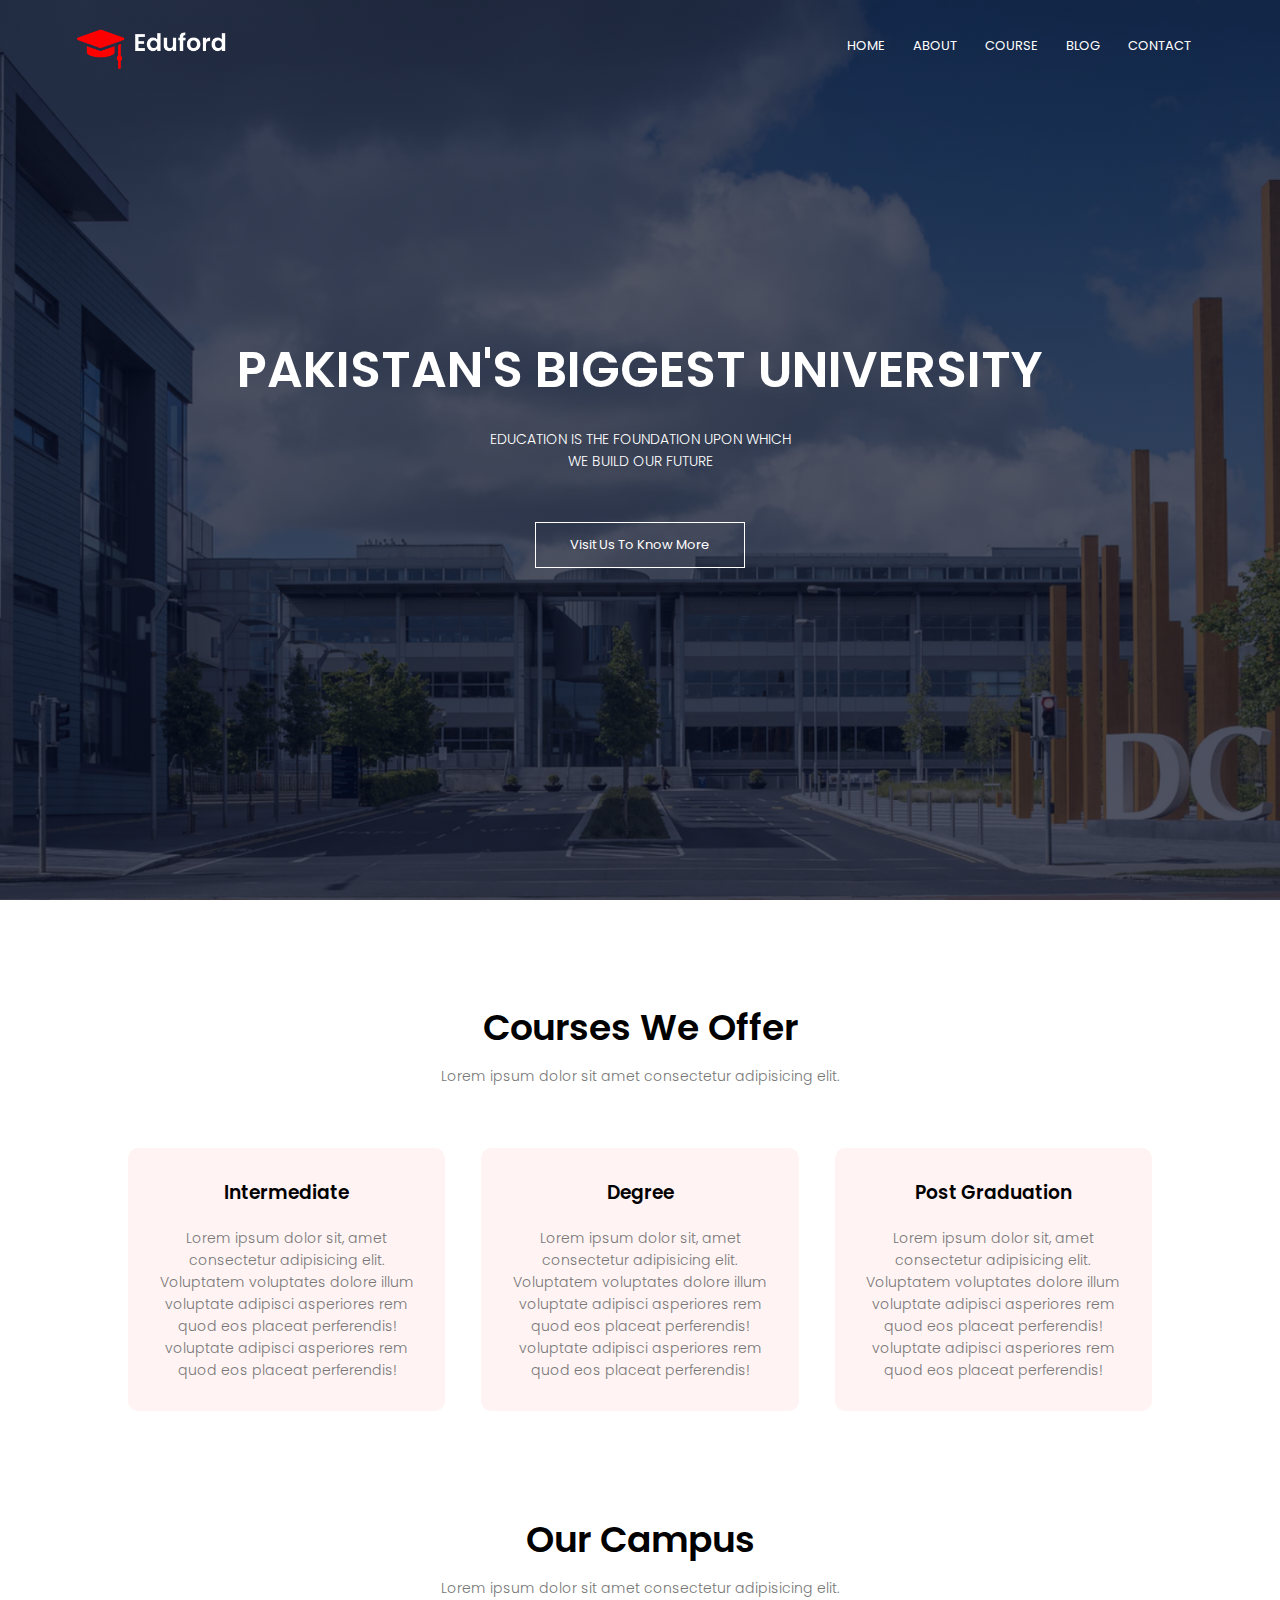
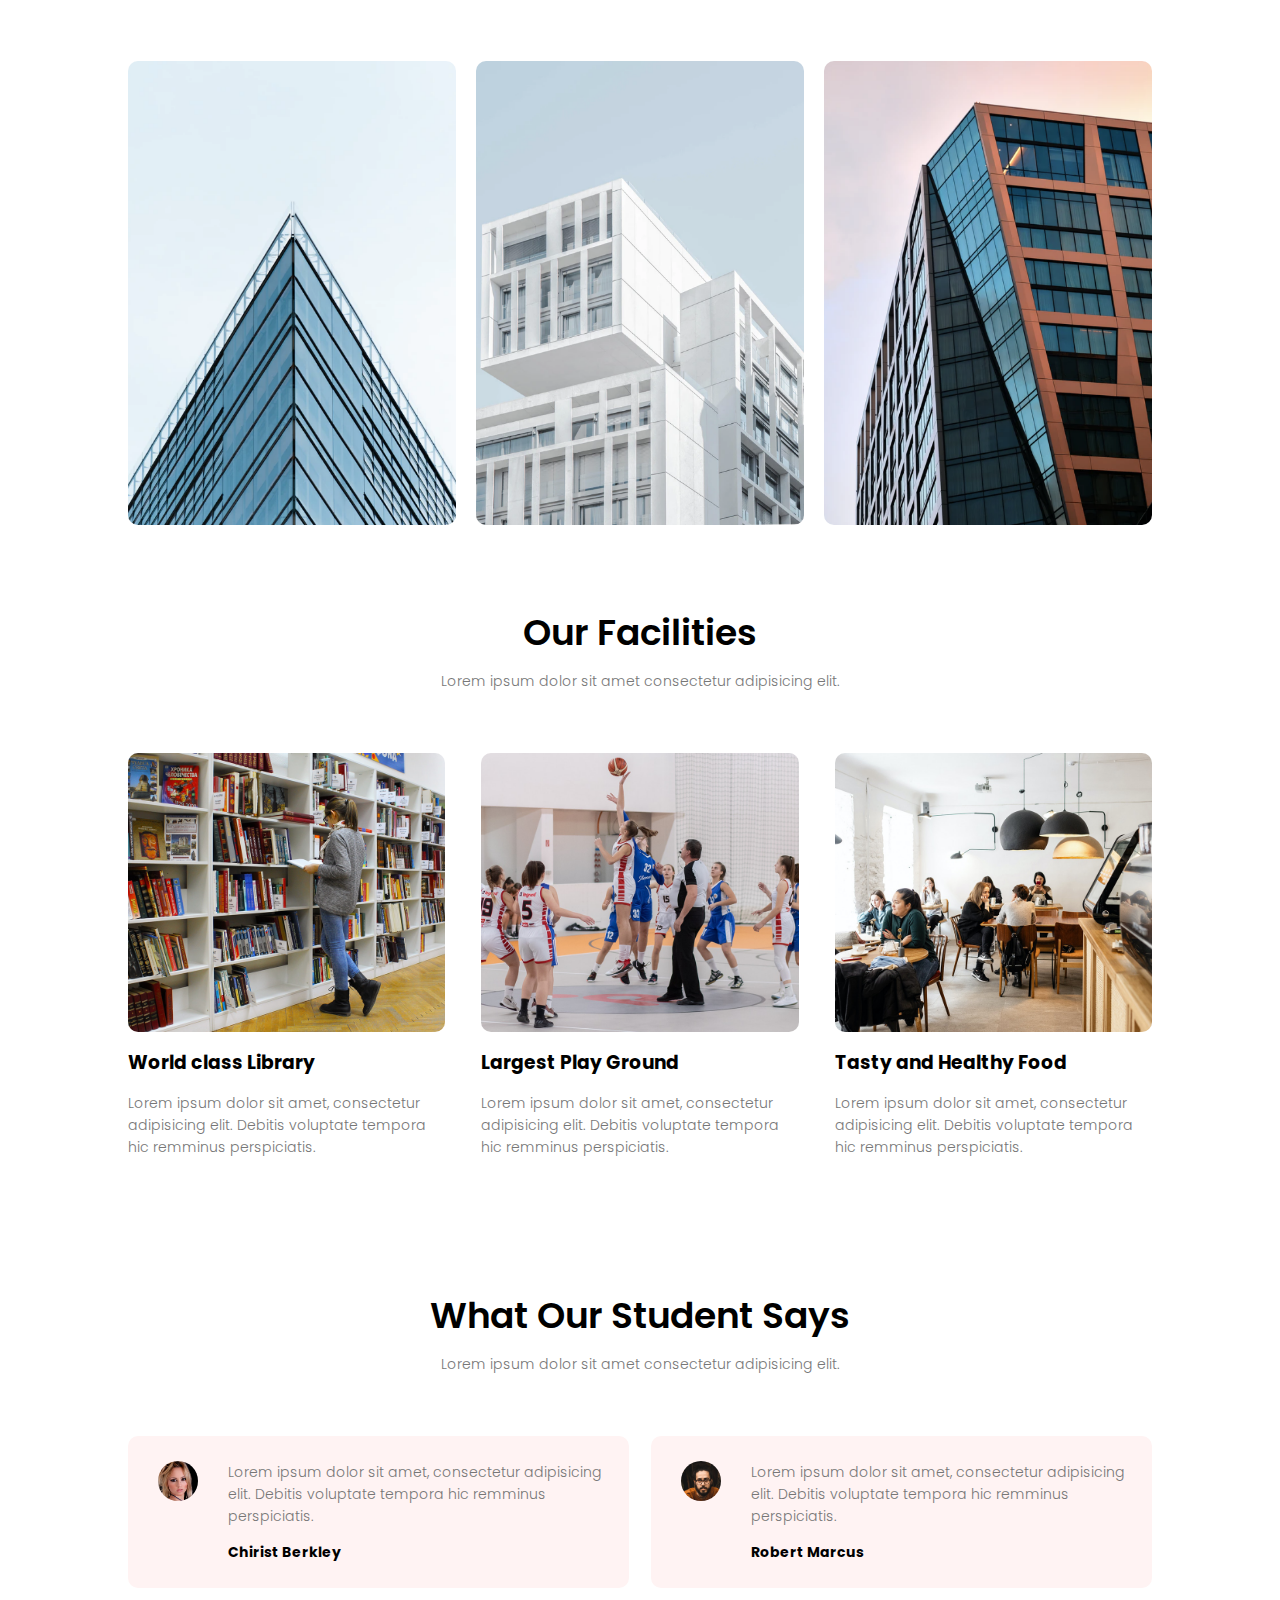
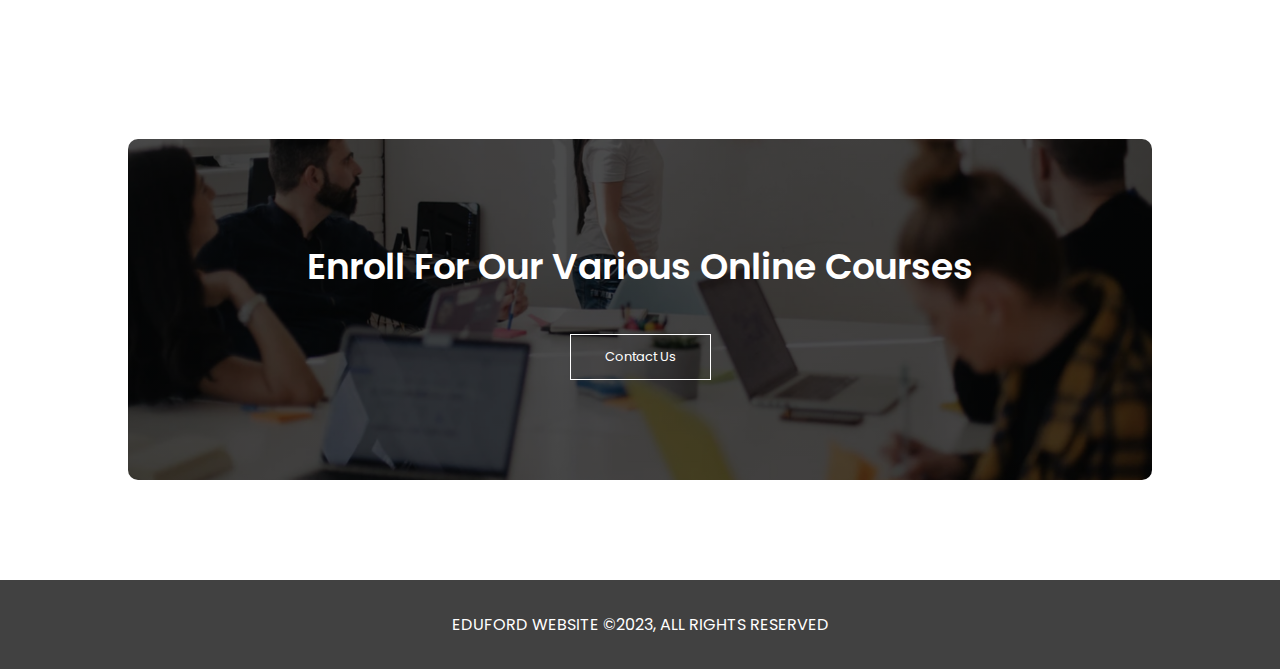
<file: index.html>
<html lang="en">
<head>
    <meta charset="UTF-8">
    <meta http-equiv="X-UA-Compatible" content="IE=edge">
    <meta name="viewport" content="width=device-width, initial-scale=1.0">
    <link rel="stylesheet" href="https://cdnjs.cloudflare.com/ajax/libs/font-awesome/6.2.1/css/all.min.css" integrity="sha512-MV7K8+y+gLIBoVD59lQIYicR65iaqukzvf/nwasF0nqhPay5w/9lJmVM2hMDcnK1OnMGCdVK+iQrJ7lzPJQd1w==" crossorigin="anonymous" referrerpolicy="no-referrer" />

    <link rel="stylesheet" href="./style.css">
    <title>WELCOME</title>
</head>
<body>

    <section class="header">

     <nav class="navbar">
        <a href="index.html"><img src="./img/logo.png" class="logo"></a>

       <div class="nav-links" id="navLinks">
        <i class="fa fa-arrow-right" onclick="hideMenu()"></i>
        <ul>
            <li><a href="./index.html">HOME</a></li>
            <li><a href="./about.html">ABOUT</a></li>
            <li><a href="./course.html">COURSE</a></li>
            <li><a href="./blog.html">BLOG</a></li>
            <li><a href="./contact.html">CONTACT</a></li>
        </ul>
        
      </div>
      <i class="fa fa-bars" onclick="showMenu()"></i>

     </nav>

     <div class="text-box">
        <h1>Pakistan's Biggest University</h1>
        <p>Education is the foundation upon which <br> we build our future</p>
        <a href="./about.html" class="hero-btn">Visit Us To Know More</a>
     </div>

    </section>
    
<!-- -----------------course------------------- -->


    <section class="course">
      <h1>Courses We Offer</h1>
      <p>Lorem ipsum dolor sit amet consectetur adipisicing elit.</p>

      <div class="row">
        <div class="course-col">
          <h3>Intermediate</h3>
          <p>Lorem ipsum dolor sit, amet consectetur adipisicing elit. Voluptatem voluptates dolore illum voluptate adipisci asperiores rem quod eos placeat perferendis! voluptate adipisci asperiores rem quod eos placeat perferendis!</p>
        </div>
        <div class="course-col">
          <h3>Degree</h3>
          <p>Lorem ipsum dolor sit, amet consectetur adipisicing elit. Voluptatem voluptates dolore illum voluptate adipisci asperiores rem quod eos placeat perferendis! voluptate adipisci asperiores rem quod eos placeat perferendis!</p>
        </div>
        <div class="course-col">
          <h3>Post Graduation</h3>
          <p>Lorem ipsum dolor sit, amet consectetur adipisicing elit. Voluptatem voluptates dolore illum voluptate adipisci asperiores rem quod eos placeat perferendis! voluptate adipisci asperiores rem quod eos placeat perferendis!</p>
        </div>
      </div>

    </section>


<!-- -------------------- campus ---------------------  -->



    <section class="campus">
      <h1>Our Campus</h1>
      <p>Lorem ipsum dolor sit amet consectetur adipisicing elit.</p>

      <div class="row">
        <div class="campus-col">
          <img src="./img/london.png" alt="">
          <div class="layer">
            <h3>KARACHI</h3>
          </div>
        </div>
        <div class="campus-col">
          <img src="./img/washington.png" alt="">
          <div class="layer">
            <h3>LAHORE</h3>
          </div>
        </div>
        <div class="campus-col">
          <img src="./img/newyork.png" alt="">
          <div class="layer">
            <h3>ISLAMABAD</h3>
          </div>
        </div>
      </div>
    </section>


    <!-- -------------- facilities -----------------  -->


    <section class="facilities">
      <h1>Our Facilities</h1>
      <p>Lorem ipsum dolor sit amet consectetur adipisicing elit.</p>

      <div class="row">
        <div class="facilities-col">
          <img src="./img/library.png" alt="">
          <h3>World class Library</h3>
          <p>Lorem ipsum dolor sit amet, consectetur adipisicing elit. Debitis voluptate tempora hic remminus perspiciatis.</p>
        </div>
        <div class="facilities-col">
          <img src="./img/basketball.png" alt="">
          <h3>Largest Play Ground</h3>
          <p>Lorem ipsum dolor sit amet, consectetur adipisicing elit. Debitis voluptate tempora hic remminus perspiciatis.</p>
        </div>
        <div class="facilities-col">
          <img src="./img/cafeteria.png" alt="">
          <h3>Tasty and Healthy Food </h3>
          <p>Lorem ipsum dolor sit amet, consectetur adipisicing elit. Debitis voluptate tempora hic remminus perspiciatis.</p>
        </div>
      </div>
    </section>



    <!------------------ Testimonials ----------------------->



    <section class="testimonials">
      <h1>What Our Student Says</h1>
      <p>Lorem ipsum dolor sit amet consectetur adipisicing elit.</p>

      <div class="row">
        <div class="testimonials-col">
          <img src="./img/user1.jpg" alt="">
          <div>
            <p>Lorem ipsum dolor sit amet, consectetur adipisicing elit. Debitis voluptate tempora hic remminus perspiciatis.</p>
            <h3>Chirist Berkley</h3>
            <i class="fa fa-star"></i>
            <i class="fa fa-star"></i>
            <i class="fa fa-star"></i>
            <i class="fa fa-star"></i>
            <i class="fa fa-star"></i>
          </div>
        </div>
        <div class="testimonials-col">
          <img src="./img/user2.jpg" alt="">
          <div>
            <p>Lorem ipsum dolor sit amet, consectetur adipisicing elit. Debitis voluptate tempora hic remminus perspiciatis.</p>
            <h3>Robert Marcus</h3>
            <i class="fa fa-star"></i>
            <i class="fa fa-star"></i>
            <i class="fa fa-star"></i>
            <i class="fa fa-star"></i>
            <i class="fa fa-star"></i>
          </div>
        </div>
        
      </div>
    </section>


<!-- ==================== call to action ===================== -->



<section class="cta">
  <h1>Enroll For Our Various Online Courses</h1>
  <a href="./contact.html" class="hero-btn">Contact Us</a>
</section>



<footer id="footer">
  <h2>Eduford Website &copy;2023, all rights reserved</h2>
</footer>


<!-- ==================== footer ===================== -->























    <!-- -----------------JavaScript------------------------- -->
<script>
  var navLinks = document.getElementById("navLinks")
  function showMenu(){
    navLinks.style.opacity = "1";
  }
  function hideMenu(){
    navLinks.style.opacity = "0";
  }
</script>

</body>
</html>
</file>
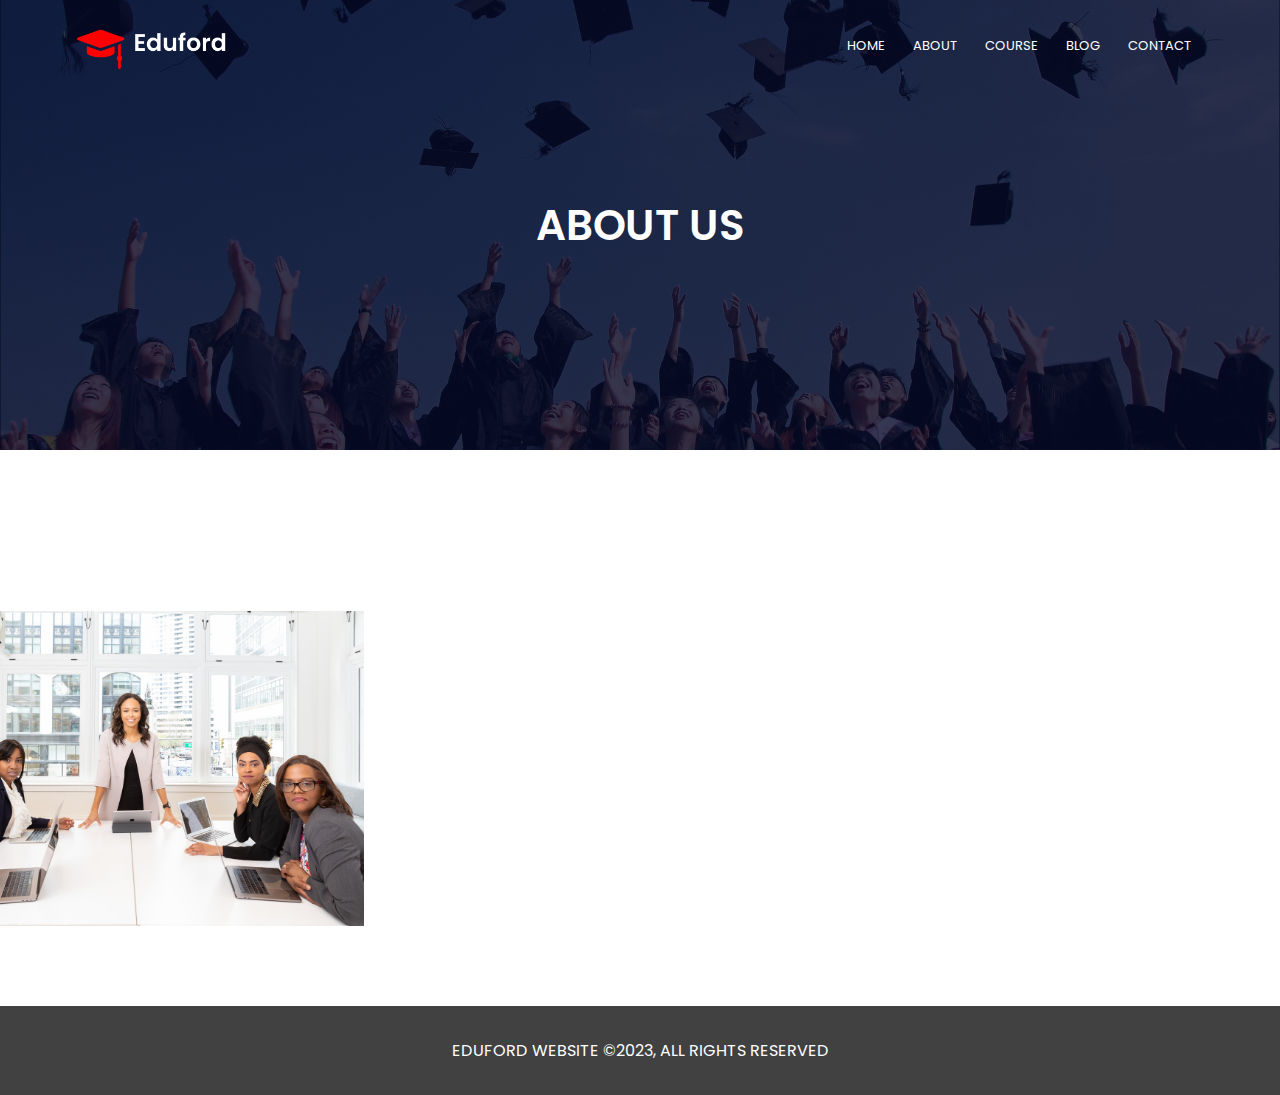
<file: about.html>
<html lang="en">
<head>
    <meta charset="UTF-8">
    <meta http-equiv="X-UA-Compatible" content="IE=edge">
    <meta name="viewport" content="width=device-width, initial-scale=1.0">
    <link rel="stylesheet" href="https://cdnjs.cloudflare.com/ajax/libs/font-awesome/6.2.1/css/all.min.css" integrity="sha512-MV7K8+y+gLIBoVD59lQIYicR65iaqukzvf/nwasF0nqhPay5w/9lJmVM2hMDcnK1OnMGCdVK+iQrJ7lzPJQd1w==" crossorigin="anonymous" referrerpolicy="no-referrer" />

    <link rel="stylesheet" href="./style.css">
    <title>ABOUT</title>
</head>
<body>

    <section class="sub-header">

     <nav class="navbar">
        <a href="index.html"><img src="./img/logo.png" class="logo"></a>

       <div class="nav-links" id="navLinks">
        <i class="fa fa-arrow-right" onclick="hideMenu()"></i>
        <ul>
            <li><a href="./index.html">HOME</a></li>
            <li><a href="./about.html">ABOUT</a></li>
            <li><a href="./course.html">COURSE</a></li>
            <li><a href="./blog.html">BLOG</a></li>
            <li><a href="./contact.html">CONTACT</a></li>
        </ul>
        
      </div>
      <i class="fa fa-bars" onclick="showMenu()"></i>

     </nav>

       <h1 class="about-heading"> About Us</h1>

    </section>



    <!-- ==================== about content ========================== -->

    <section class="about-us">
        <div class="row">
            <div class="about-col about-text">
                <h1>We Are The Pakistan's Largest University</h1>
                <p>Lorem ipsum dolor sit amet consectetur adipisicing elit. Nisi, magnam quis odit et, iste dolorem cupiditate sint, nemo totam blanditiis delectus! Odit nihil inventore neque officia laborum sunt recusandae nulla!</p>
                <a href="./blog.html" class="hero-btn red-btn">EXPLORE NOW</a>
            </div>
            <div class="about-col about-img">
                <img src="./img/about.jpg">
            </div>
        </div>
    </section>

    <!-- ==================== footer ===================== -->


     <footer id="footer">
        <h2>Eduford Website &copy;2023, all rights reserved</h2>
      </footer> 









          <!-- -----------------JavaScript------------------------- -->
<script>
    var navLinks = document.getElementById("navLinks")
    function showMenu(){
      navLinks.style.opacity = "1";
    }
    function hideMenu(){
      navLinks.style.opacity = "0";
    }
  </script>

</body>
</html>
</file>
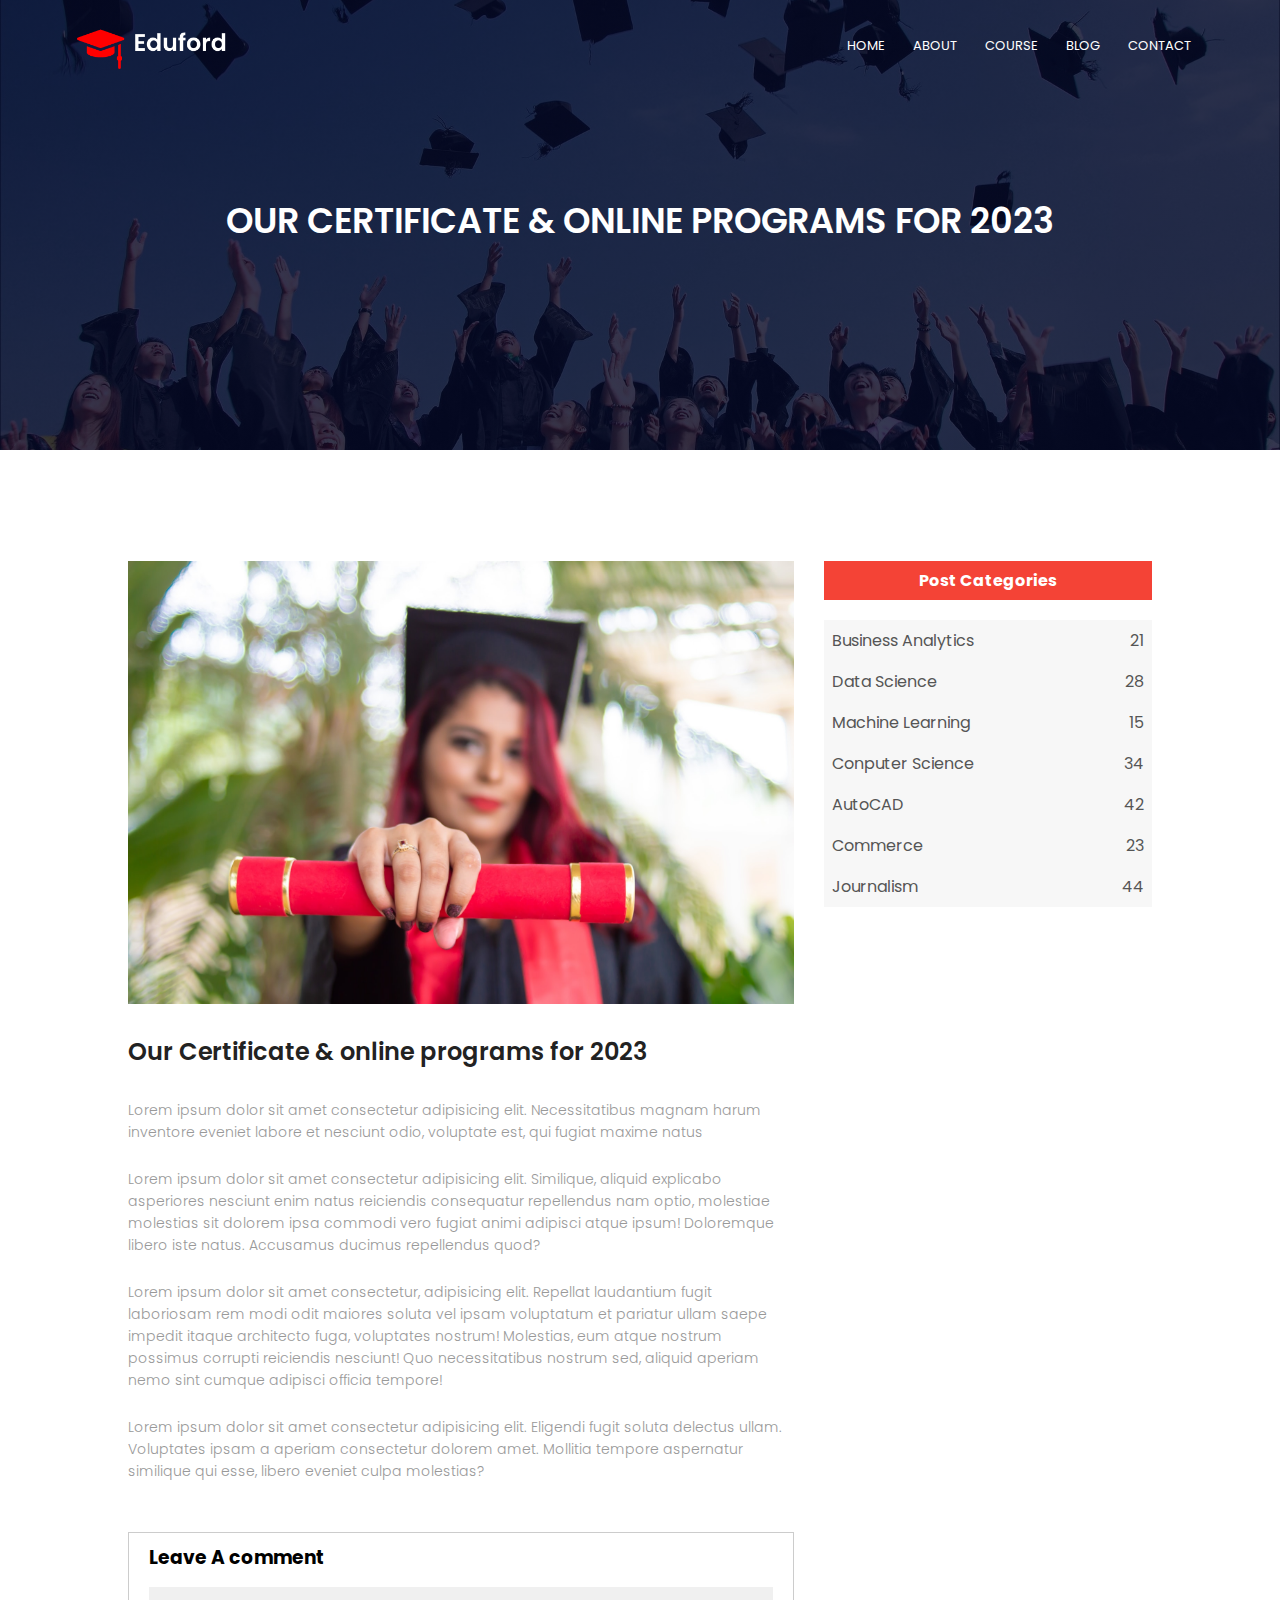
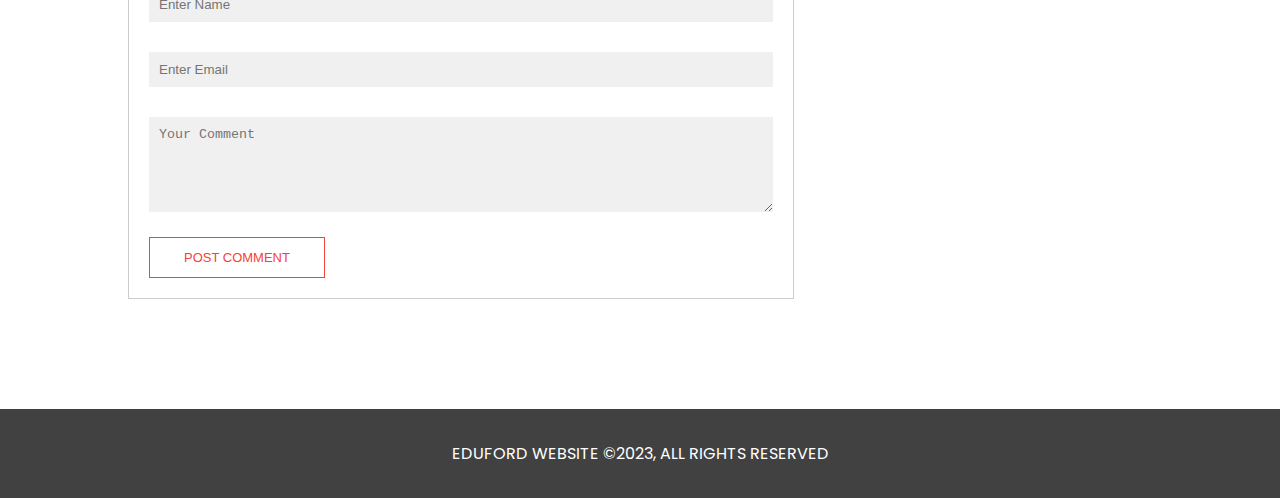
<file: blog.html>
<html lang="en">
<head>
    <meta charset="UTF-8">
    <meta http-equiv="X-UA-Compatible" content="IE=edge">
    <meta name="viewport" content="width=device-width, initial-scale=1.0">
    <link rel="stylesheet" href="https://cdnjs.cloudflare.com/ajax/libs/font-awesome/6.2.1/css/all.min.css" integrity="sha512-MV7K8+y+gLIBoVD59lQIYicR65iaqukzvf/nwasF0nqhPay5w/9lJmVM2hMDcnK1OnMGCdVK+iQrJ7lzPJQd1w==" crossorigin="anonymous" referrerpolicy="no-referrer" />

    <link rel="stylesheet" href="./style.css">
    <title>BLOG</title>
</head>
<body>

    <section class="sub-header">

     <nav class="navbar">
        <a href="index.html"><img src="./img/logo.png" class="logo"></a>

       <div class="nav-links" id="navLinks">
        <i class="fa fa-arrow-right" onclick="hideMenu()"></i>
        <ul>
            <li><a href="./index.html">HOME</a></li>
            <li><a href="./about.html">ABOUT</a></li>
            <li><a href="./course.html">COURSE</a></li>
            <li><a href="./blog.html">BLOG</a></li>
            <li><a href="./contact.html">CONTACT</a></li>
        </ul>
        
      </div>
      <i class="fa fa-bars" onclick="showMenu()"></i>

     </nav>

       <h1 class="blog-heading">Our Certificate & online programs for 2023</h1>

    </section>

    <!-- ============================ blog page conetent ===================  -->

    <section class="blog-content">
        <div class="row">
            <div class="blog-left">
                <img src="./img/certificate.jpg">
                <h2>Our Certificate & online programs for 2023</h2>
                <p>Lorem ipsum dolor sit amet consectetur adipisicing elit. Necessitatibus magnam harum inventore eveniet labore et nesciunt odio, voluptate est, qui fugiat maxime natus</p>
                <br>
                <p>Lorem ipsum dolor sit amet consectetur adipisicing elit. Similique, aliquid explicabo asperiores nesciunt enim natus reiciendis consequatur repellendus nam optio, molestiae molestias sit dolorem ipsa commodi vero fugiat animi adipisci atque ipsum! Doloremque libero iste natus. Accusamus ducimus repellendus quod?</p>
                <br>
                <p>Lorem ipsum dolor sit amet consectetur, adipisicing elit. Repellat laudantium fugit laboriosam rem modi odit maiores soluta vel ipsam voluptatum et pariatur ullam saepe impedit itaque architecto fuga, voluptates nostrum! Molestias, eum atque nostrum possimus corrupti reiciendis nesciunt! Quo necessitatibus nostrum sed, aliquid aperiam nemo sint cumque adipisci officia tempore!</p>
                <br>
                <p>Lorem ipsum dolor sit amet consectetur adipisicing elit. Eligendi fugit soluta delectus ullam. Voluptates ipsam a aperiam consectetur dolorem amet. Mollitia tempore aspernatur similique qui esse, libero eveniet culpa molestias?</p>

                <div class="comment-box">

                    <h3>Leave A comment</h3>
                    
                    <form class="comment-form">
                        <input type="text" placeholder="Enter Name">
                        <input type="email" placeholder="Enter Email">
                        <textarea rows="5" placeholder="Your Comment"></textarea>
                        <button type="submit" class="hero-btn red-btn">POST COMMENT</button>
                    </form>
                </div>
            </div>
            <div class="blog-right">
                <h3>Post Categories</h3>
                <div>
                    <span>Business Analytics</span>
                    <span>21</span>
                </div>
                <div>
                    <span>Data Science</span>
                    <span>28</span>
                </div>
                <div>
                    <span>Machine Learning</span>
                    <span>15</span>
                </div>
                <div>
                    <span>Conputer Science</span>
                    <span>34</span>
                </div>
                <div>
                    <span>AutoCAD</span>
                    <span>42</span>
                </div>
                <div>
                    <span>Commerce</span>
                    <span>23</span>
                </div>
                <div>
                    <span>Journalism</span>
                    <span>44</span>
                </div>
            </div>
        </div>
    </section>

    

    

    <!-- ==================== footer ===================== -->


     <footer id="footer">
        <h2>Eduford Website &copy;2023, all rights reserved</h2>
      </footer> 









          <!-- -----------------JavaScript------------------------- -->
<script>
    var navLinks = document.getElementById("navLinks")
    function showMenu(){
      navLinks.style.opacity = "1";
    }
    function hideMenu(){
      navLinks.style.opacity = "0";
    }
  </script>

</body>
</html>
</file>
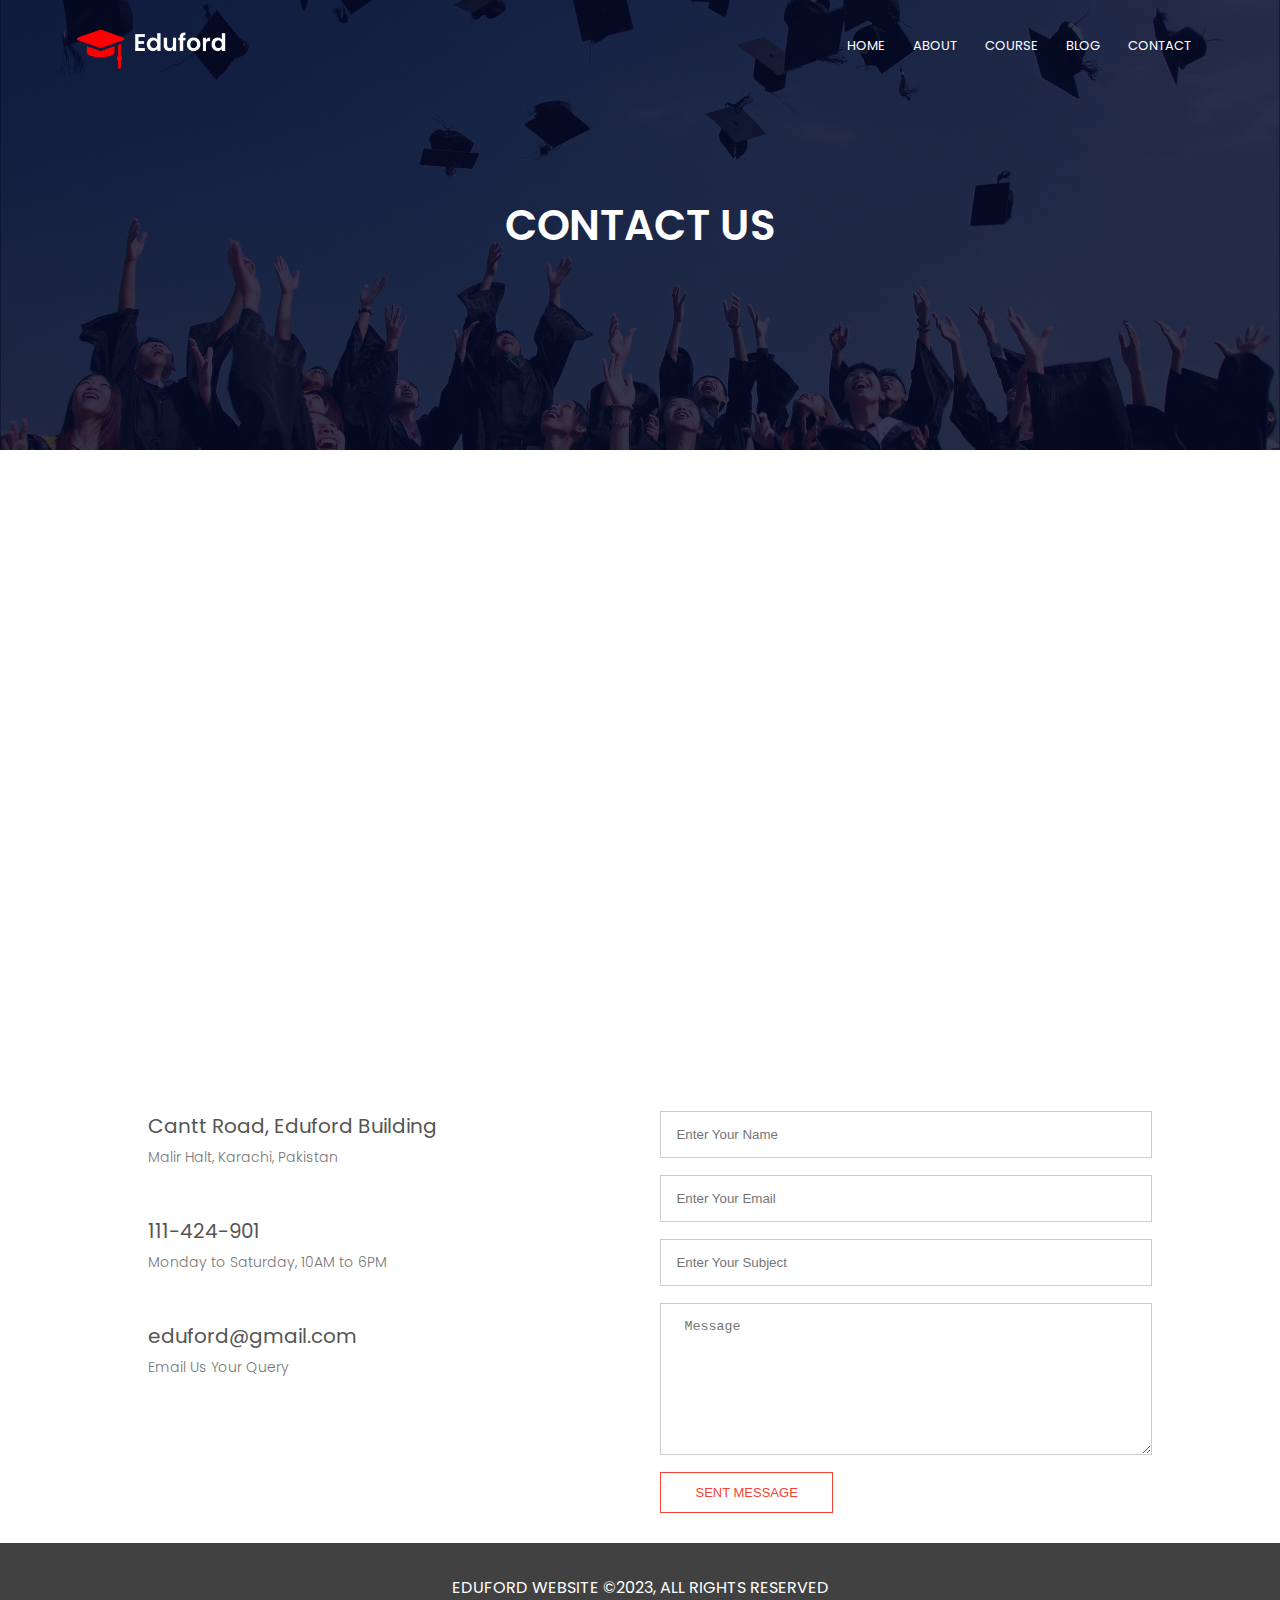
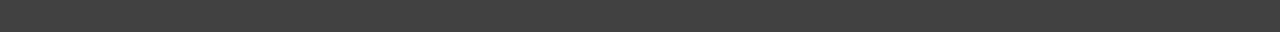
<file: contact.html>
<html lang="en">
<head>
    <meta charset="UTF-8">
    <meta http-equiv="X-UA-Compatible" content="IE=edge">
    <meta name="viewport" content="width=device-width, initial-scale=1.0">
    <link rel="stylesheet" href="https://cdnjs.cloudflare.com/ajax/libs/font-awesome/6.2.1/css/all.min.css" integrity="sha512-MV7K8+y+gLIBoVD59lQIYicR65iaqukzvf/nwasF0nqhPay5w/9lJmVM2hMDcnK1OnMGCdVK+iQrJ7lzPJQd1w==" crossorigin="anonymous" referrerpolicy="no-referrer" />

    <link rel="stylesheet" href="./style.css">
    <title>CONTACT</title>
</head>
<body>

    <section class="sub-header">

     <nav class="navbar">
        <a href="index.html"><img src="./img/logo.png" class="logo"></a>

       <div class="nav-links" id="navLinks">
        <i class="fa fa-arrow-right" onclick="hideMenu()"></i>
        <ul>
            <li><a href="./index.html">HOME</a></li>
            <li><a href="./about.html">ABOUT</a></li>
            <li><a href="./course.html">COURSE</a></li>
            <li><a href="./blog.html">BLOG</a></li>
            <li><a href="./contact.html">CONTACT</a></li>
        </ul>
        
      </div>
      <i class="fa fa-bars" onclick="showMenu()"></i>

     </nav>

       <h1 class="contact-heading"> Contact Us</h1>

    </section>



    <!-- ==================== contact us ========================== -->

    <section class="location">
        <iframe src="https://www.google.com/maps/embed?pb=!1m18!1m12!1m3!1d3619.3931752727003!2d67.17316221561966!3d24.884566984042547!2m3!1f0!2f0!3f0!3m2!1i1024!2i768!4f13.1!3m3!1m2!1s0x3eb339efd7853c09%3A0xe74d32b94fd3daa2!2sMalir%20Halt!5e0!3m2!1sen!2s!4v1674315155770!5m2!1sen!2s" width="600" height="450" style="border:0;" allowfullscreen="" loading="lazy" referrerpolicy="no-referrer-when-downgrade"></iframe>
    </section>

    <section class="contact-us">
        <div class="row">
            <div class="contact-col">
                <div>
                    <i class="fa fa-home"></i>
                    <span>
                        <h5>Cantt Road, Eduford Building</h5>
                        <p>Malir Halt, Karachi, Pakistan</p>
                    </span>
                </div>
                <div>
                    <i class="fa fa-phone"></i>
                    <span>
                        <h5>111-424-901</h5>
                        <p>Monday to Saturday, 10AM to 6PM</p>
                    </span>
                </div>
                <div>
                    <i class="fa fa-envelope"></i>
                    <span>
                        <h5>eduford@gmail.com</h5>
                        <p>Email Us Your Query</p>
                    </span>
                </div>
            </div>
            <div class="contact-col">
                <form>
                    <input type="text" name="name" placeholder="Enter Your Name" required>
                    <input type="email" name="email" placeholder="Enter Your Email" required>
                    <input type="text" name="subject" placeholder="Enter Your Subject" required>
                    <textarea rows="8" name="message" placeholder=" Message" required></textarea>
                    <button type="submit" class="hero-btn red-btn">SENT MESSAGE</button>
                </form>
            </div>
        </div>
    </section>

    <!-- ==================== footer ===================== -->


     <footer id="footer">
        <h2>Eduford Website &copy;2023, all rights reserved</h2>
      </footer> 









          <!-- -----------------JavaScript------------------------- -->
<script>
    var navLinks = document.getElementById("navLinks")
    function showMenu(){
      navLinks.style.opacity = "1";
    }
    function hideMenu(){
      navLinks.style.opacity = "0";
    }
  </script>

</body>
</html>
</file>
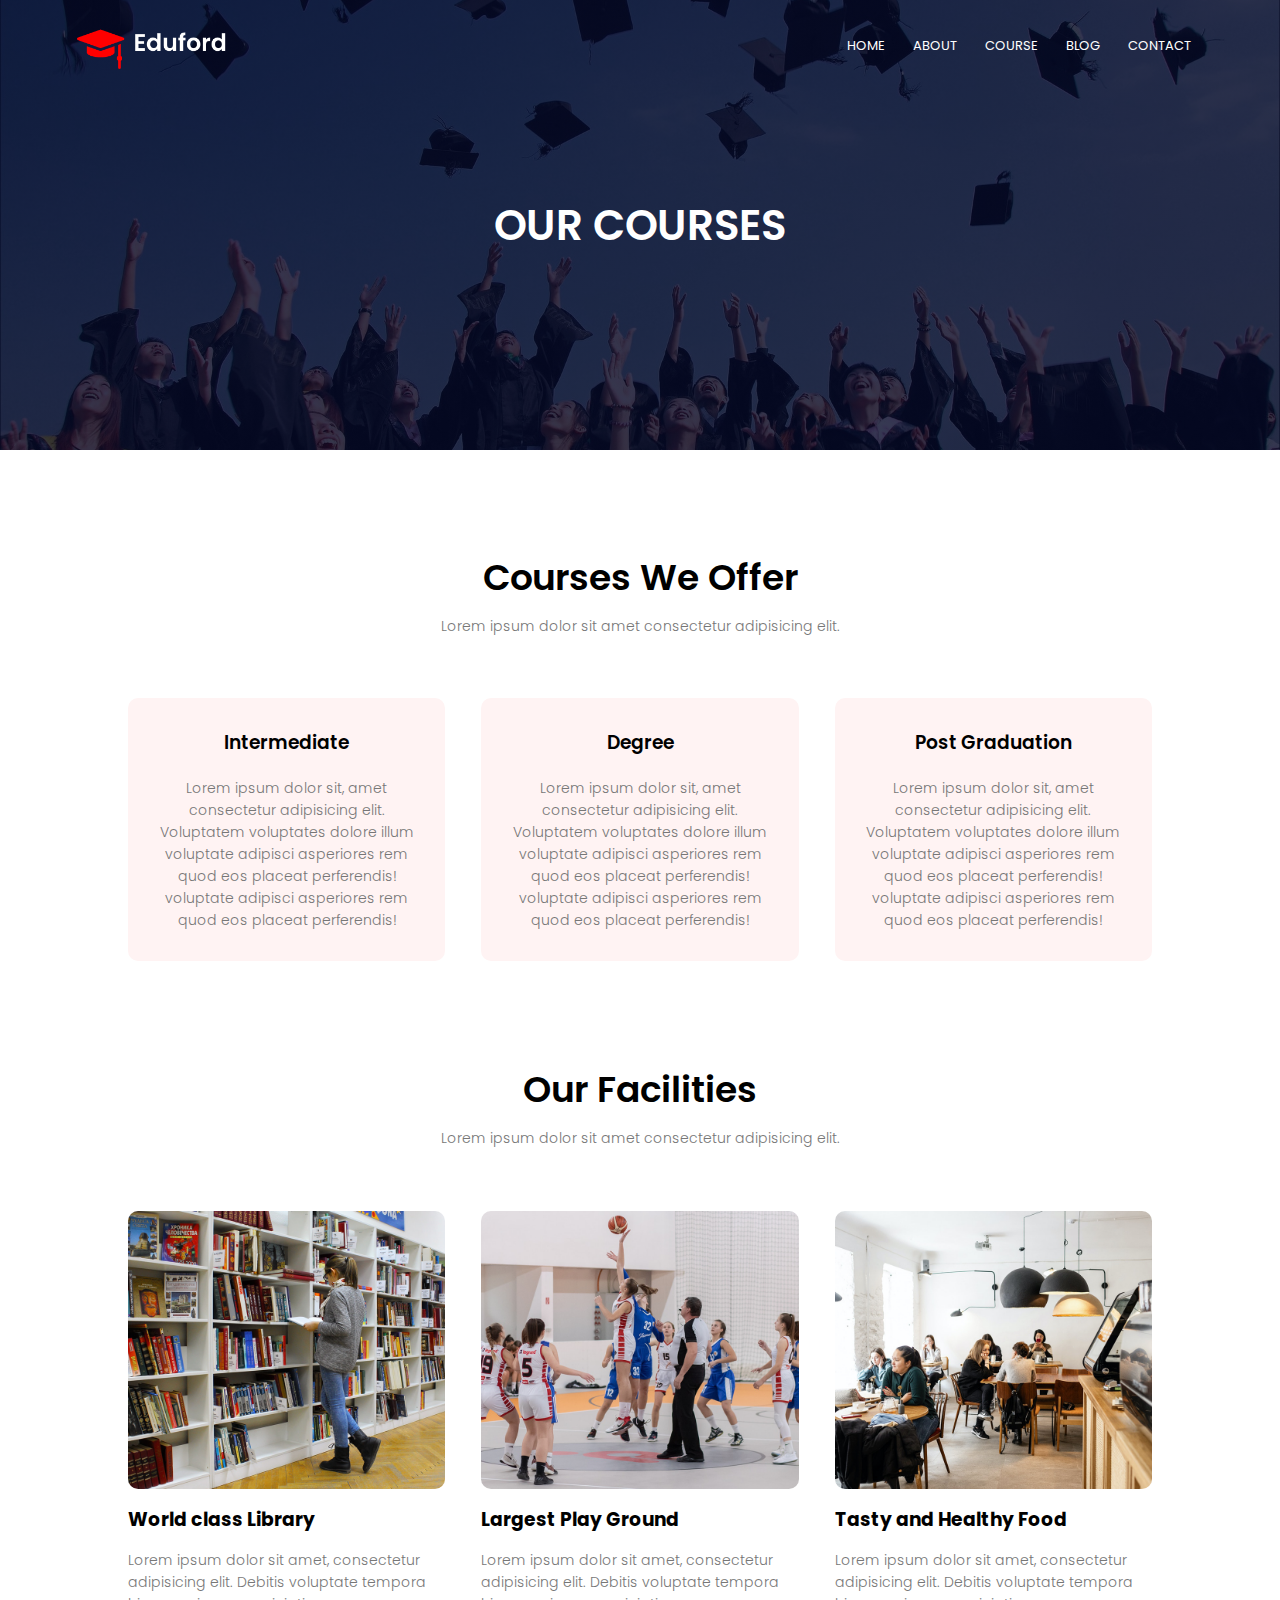
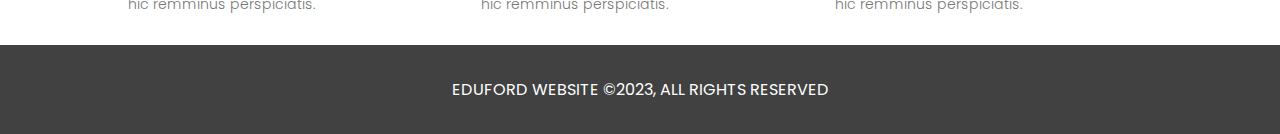
<file: course.html>
<html lang="en">
<head>
    <meta charset="UTF-8">
    <meta http-equiv="X-UA-Compatible" content="IE=edge">
    <meta name="viewport" content="width=device-width, initial-scale=1.0">
    <link rel="stylesheet" href="https://cdnjs.cloudflare.com/ajax/libs/font-awesome/6.2.1/css/all.min.css" integrity="sha512-MV7K8+y+gLIBoVD59lQIYicR65iaqukzvf/nwasF0nqhPay5w/9lJmVM2hMDcnK1OnMGCdVK+iQrJ7lzPJQd1w==" crossorigin="anonymous" referrerpolicy="no-referrer" />

    <link rel="stylesheet" href="./style.css">
    <title>OUR COURSES</title>
</head>
<body>

    <section class="sub-header">

     <nav class="navbar">
        <a href="index.html"><img src="./img/logo.png" class="logo"></a>

       <div class="nav-links" id="navLinks">
        <i class="fa fa-arrow-right" onclick="hideMenu()"></i>
        <ul>
            <li><a href="./index.html">HOME</a></li>
            <li><a href="./about.html">ABOUT</a></li>
            <li><a href="./course.html">COURSE</a></li>
            <li><a href="./blog.html">BLOG</a></li>
            <li><a href="./contact.html">CONTACT</a></li>
        </ul>
        
      </div>
      <i class="fa fa-bars" onclick="showMenu()"></i>

     </nav>

       <h1 class="course-heading">Our Courses</h1>

    </section>

    <!-- ========================= course ===================== -->

    <section class="course">
        <h1>Courses We Offer</h1>
        <p>Lorem ipsum dolor sit amet consectetur adipisicing elit.</p>
  
        <div class="row">
          <div class="course-col">
            <h3>Intermediate</h3>
            <p>Lorem ipsum dolor sit, amet consectetur adipisicing elit. Voluptatem voluptates dolore illum voluptate adipisci asperiores rem quod eos placeat perferendis! voluptate adipisci asperiores rem quod eos placeat perferendis!</p>
          </div>
          <div class="course-col">
            <h3>Degree</h3>
            <p>Lorem ipsum dolor sit, amet consectetur adipisicing elit. Voluptatem voluptates dolore illum voluptate adipisci asperiores rem quod eos placeat perferendis! voluptate adipisci asperiores rem quod eos placeat perferendis!</p>
          </div>
          <div class="course-col">
            <h3>Post Graduation</h3>
            <p>Lorem ipsum dolor sit, amet consectetur adipisicing elit. Voluptatem voluptates dolore illum voluptate adipisci asperiores rem quod eos placeat perferendis! voluptate adipisci asperiores rem quod eos placeat perferendis!</p>
          </div>
        </div>
  
      </section>
 
      
      <!-- ======================= facilities ================== -->

      <section class="facilities">
        <h1>Our Facilities</h1>
        <p>Lorem ipsum dolor sit amet consectetur adipisicing elit.</p>
  
        <div class="row">
          <div class="facilities-col">
            <img src="./img/library.png" alt="">
            <h3>World class Library</h3>
            <p>Lorem ipsum dolor sit amet, consectetur adipisicing elit. Debitis voluptate tempora hic remminus perspiciatis.</p>
          </div>
          <div class="facilities-col">
            <img src="./img/basketball.png" alt="">
            <h3>Largest Play Ground</h3>
            <p>Lorem ipsum dolor sit amet, consectetur adipisicing elit. Debitis voluptate tempora hic remminus perspiciatis.</p>
          </div>
          <div class="facilities-col">
            <img src="./img/cafeteria.png" alt="">
            <h3>Tasty and Healthy Food </h3>
            <p>Lorem ipsum dolor sit amet, consectetur adipisicing elit. Debitis voluptate tempora hic remminus perspiciatis.</p>
          </div>
        </div>
      </section>


    

    <!-- ==================== footer ===================== -->


     <footer id="footer">
        <h2>Eduford Website &copy;2023, all rights reserved</h2>
      </footer> 









          <!-- -----------------JavaScript------------------------- -->
<script>
    var navLinks = document.getElementById("navLinks")
    function showMenu(){
      navLinks.style.opacity = "1";
    }
    function hideMenu(){
      navLinks.style.opacity = "0";
    }
  </script>

</body>
</html>
</file>
<file: style.css>
@import url('https://fonts.googleapis.com/css2?family=Poppins:wght@100;200;300;400;500;600;700;800&display=swap');


*{
    margin: 0;
    padding: 0;
}
body{
    font-family: 'Poppins', sans-serif;
}

/* ########################## header styling #######################  */

.header{
    min-height: 100vh;
    width: 100%;
    background-image: linear-gradient(rgba(4,9,30,0.7), rgba(4,9,30,0.7)),
    url(./img/banner.png);
    background-position: center;
    background-size: cover;
    position: relative;

}

.navbar{
    display: flex;
    padding: 2% 6%;
    justify-content: space-between;
    align-items: center;
    
}
.navbar .logo{
    width: 150px;
}
.nav-links{
    flex: 1;
    text-align: right;
    
}
.nav-links ul li{
    list-style: none;
    display: inline-block;
    padding:8px 12px ;
    position: relative;
}
.nav-links ul li a{
    color: #fff;
    text-decoration: none;
    font-size: 13px;
}
.nav-links ul li::after{
    content: '';
    display: block;
    width: 0%;
    height: 2px;
    margin: auto;
    background: #f44336;
    transition: 0.5s;
}
.nav-links ul li:hover::after{
    width: 100%;
}


.text-box{
    width: 90%;
    color: #fff;
    position: absolute;
    top: 50%;
    left: 50%;
    transform: translate(-50%, -50%);
    text-align: center;
    
}
.text-box h1{
    font-size: 50px;
    text-transform: uppercase;
}
.text-box p{
    margin: 10px 0 40px;
    font-size: 14px;
    color: white;
    text-transform: uppercase;

}
.hero-btn{
    display: inline-block;
    text-decoration: none;
    color: white;
    border: 1px solid white;
    padding: 12px 34px;
    font-size: 13px;
    background: transparent;
    position: relative;
    cursor: pointer;
    transition: 0.5s ;
}
.hero-btn:hover{
    border: 1px solid #f44336;
    background: #f44336;
}
nav .fa{
    display: none;
}

@media (max-width:700px){
    
    .navbar .logo{
        width: 120px;
    }
    .navbar .fa{
        display: block;
        color: #fff;
        margin: 10px;
        cursor: pointer;
        font-size: 22px;
    }
    .text-box h1{
        font-size: 17px;
    }
    .text-box p{
        font-size: 9px;
    }
    .nav-links ul li{
        display: block;
        
        
    }
    .nav-links{
        position: absolute;
        background: #f44336;
        height: 100vh;
        max-width: 150px;
        top: 50;
        right: 0;
        opacity: 0;
        text-align: left;
        z-index: 2;
        transition: 0.5s ease-in-out;
        
    }
    .nav-links ul{
        padding: 30px; 
    }
    

}

/* ---------------coures--------------------- */

.course{
    width: 80%;
    margin: auto;
    text-align: center;
    padding-top: 100px;
}
h1{
    font-size: 36px;
    font-weight: 600;
    
}
p{
    color: #777777;
    font-size: 14px;
    font-weight: 300;
    line-height: 22px;
    padding: 10px;
}
.row{
    margin-top: 5%;
    display: flex;
    justify-content: space-between;
}
.course-col{
    flex-basis: 31%;
    background: #fff3f3;
    border-radius: 10px;
    margin-bottom: 5%;
    padding: 20px 12px;
    box-sizing: border-box;
    transition: 0.5s;
}
.course-col h3{
    text-align: center;
    font-weight: 600;
    margin: 10px 0;
   
}
.course-col:hover{
    box-shadow: 0 0 20px 0 rgba(0,0,0,0.2);
    
}
@media (max-width: 700px){
    .row{
        flex-direction: column;
    }
}

/* -------------------------- campus -------------------- */

.campus{
    width: 80%;
    margin: auto;
    text-align: center;
    padding-top: 50px;
}
.campus-col{
    flex-basis: 32%;
    border-radius: 10px;
    margin-bottom: 30px;
    position: relative;
    overflow: hidden;
}
.campus-col img{
    width: 100%;
    object-fit: cover;
    object-position: center;
    display: block;

    
}
.layer{
    background: transparent;
    height: 100%;
    width: 100%;
    position: absolute;
    top: 0;
    left: 0;
    transition: 0.5s;
}
.layer:hover{
    background: rgba(226, 0, 0, 0.7);
}
.layer h3{
    width: 100%;
    font-weight: 500;
    color: #fff;
    font-size: 26px;
    bottom: 0;
    left: 50%;
    transform: translateX(-50%);
    position: absolute;
    opacity: 0;
    transition: 0.5s;
}
.layer:hover h3{
    bottom: 49%;
    opacity: 1;
}

/* ---------------------- facilities -------------------  */

.facilities{
    width: 80%;
    margin: auto;
    text-align: center;
    padding-top: 50px;

}

.facilities-col{
    flex-basis: 31%;
    border-radius: 10px;
    margin-bottom: 30px;
    text-align: left;
}
.facilities-col img{
    width: 100%;
    border-radius: 10px;

}
.facilities-col p{
    padding: 0;
}
.facilities-col h3{
    margin-top: 16px;
    margin-bottom: 15px;
    text-align: left;
}


/* ------------------------ testimonials --------------------------- */

.testimonials{
    width: 80%;
    margin: auto;
    text-align: center;
    padding-top: 100px;
}
.testimonials-col{
    flex-basis: 44%;
    border-radius: 10px;
    margin-bottom: 5%;
    text-align: left;
    background-color: #fff3f3;
    padding: 25px;
    cursor: pointer;
    display: flex;
}
.testimonials-col img{
    height: 40px;
    margin-left: 5px;
    margin-right: 30px;
    border-radius: 50%;
}
.testimonials-col p{
    padding: 0;
}
.testimonials-col h3{
    margin-top: 15px;
    text-align: left;
    font-size: 14px;
}
.testimonials-col .fa{
    color: #f44336;
    font-size: 10px;

}
.testimonials-col:hover{
    box-shadow: 0 0 20px 0 rgba(0,0,0,0.2);
}
@media (max-width: 700px){
    .testimonials-col img{  
        margin-left: 0px;
        margin-right: 15px;
    }
}

/* --------------------- call to action ----------------------- */


.cta{
    margin: 100px auto;
    width: 80%;
    background-image: linear-gradient(rgba(0,0,0,0.7), rgba(0,0,0,0.7)),
    url(./img/banner2.jpg);
    background-position: center;
    background-repeat: no-repeat;
    background-size: cover;
    border-radius: 10px;
    text-align: center;
    padding: 100px 0;
}
.cta h1{
    color: white;
    margin-bottom: 40px;
    padding: 0;
}
@media (max-width: 700px){
    .cta h1{
        font-size: 24px;
    }
}


/* --------------------- footer ----------------------- */

#footer h2{
    text-align: center;
    font-size: 1rem;
    padding: 2rem;
    font-weight: 400;
    color: #fff;
    background-color: rgb(65, 65, 65);
    text-transform: uppercase;
    
}
@media (max-width: 700px){
    #footer h2{
        font-size: 12px;
    }
}


/* ========================= about us page ========================= */

.sub-header{
    height: 50vh;
    width: 100%;
    background-image: linear-gradient(rgba(4,9,39,0.8), rgba(4,9,39,0.8)),
    url(./img/background.jpg);
    background-position: center;
    background-size: cover;
    text-align: center;
    color: #fff;
}
.about-heading{
    margin-top: 100px;
    text-transform: uppercase;
    font-size: 42px;
}

.about-us{
    width: 80%;
    margin: auto;
    padding-top: 80px;
    padding-bottom: 50px;

}
.about-col{
    flex-basis: 48%;
    padding: 30px 20px;

}
.about-col img{
    width: 100%;
}
.about-col h1{
    padding: 0;
}
.about-col p{
    padding: 15px 0 25px;
}
.red-btn{
    border: 1px solid #f44336;
    background: transparent;
    color: #f44336;
}
.red-btn:hover{
   color: #fff;
}

.about-text{
    /* opacity: 0; */
    transform: translateX(-100%);
    animation: about-text-animation 1s forwards;
}
@keyframes about-text-animation{
    /* 100%{
        opacity: 1;
    } */
    100%{
        transform: translate(0);
    }
}

.about-img{
    /* opacity: 0; */
    transform: translateX(-150%);
    animation: about-img-animation 1s forwards;
}
@keyframes about-img-animation{
    /* 100%{
        opacity: 1;
    } */
    100%{
        transform: translate(0);
    }
}
@media (max-width: 700px){
    .about-heading{
        font-size: 30px;
    }
    .about-col h1{
        font-size: 25px;
    }
}


/* =========================== courses page ========================== */

.course-heading{
    margin-top: 100px;
    text-transform: uppercase;
    font-size: 42px;
}
@media (max-width: 700px){
    .course-heading{
        font-size: 30px;
    }
    .course h1{
        font-size: 29px;
    }
}

/* ============================= blog =========================== */

.blog-heading{
    margin-top: 100px;
    text-transform: uppercase;
    font-size: 35px;
}

.blog-content{
    width: 80%;
    padding: 60px 0;
    margin: auto;

}
.blog-left{
    flex-basis: 65%;
}
.blog-left img{
    width: 100%;
}
.blog-left h2{
    color: #222;
    font-weight: 600;
    margin: 30px 0;
}
.blog-left p{
    color: #999;
    padding: 0;
}
.blog-right{
    flex-basis: 32%;
}
.blog-right h3{
    background: #f44336;
    color: #fff;
    padding: 7px 0;
    font-size: 16px;
    margin-bottom: 20px;
    text-align: center;
}
.blog-right div{
    display: flex;
    align-items: center;
    justify-content: space-between;
    color: #555;
    padding: 8px;
    box-sizing: border-box;
    background: #f0f0f085;
}
.comment-box{
    border: 1px solid#ccc;
    margin: 50px 0;
    padding: 10px 20px;
}
.comment-box h3{
    text-align: left;
}
.comment-form input, .comment-form textarea{
    width: 100%;
    padding: 10px;
    margin: 15px 0;
    box-sizing: border-box;
    border: none;
    outline: none;
    background: #f0f0f0;
}
.comment-form button{
    margin: 10px 0;
}

@media (max-width: 700px){
    .blog-heading{
        font-size: 25px;
    }
}

/* ============================ contact page =============================  */
.contact-heading{
    margin-top: 100px;
    text-transform: uppercase;
    font-size: 42px;
}

.location{
    width: 80%;
    margin: auto;
    padding: 80px 0;
}
.location iframe{
    width: 100%;
}
.location iframe:hover{
    box-shadow: 0 0 20px 0 rgba(0,0,0,0.2);
}
.contact-us{
    width: 80%;
    margin: auto;
}
.contact-col{
    flex-basis: 48%;
    margin-bottom: 30px;
}
.contact-col div{
    display: flex;
    align-items: center;
    margin-bottom: 48px;
}
.contact-col div .fa{
    font-size: 28px;
    color: #f44336;
    margin-right: 30px;
    margin: 10px;
}
.contact-col div p{
    padding: 0;
}
.contact-col div h5{
    font-size: 20px;
    margin-bottom: 5px;
    color: #555;
    font-weight: 400;
}
.contact-col input, .contact-col textarea{
    width: 100%;
    padding: 15px;
    margin-bottom: 17px;
    outline: none;
    border: 1px solid#ccc;
    box-sizing: border-box;
}
@media (max-width: 700px){
    .contact-heading{
        font-size: 29px;
    }
}
</file>
